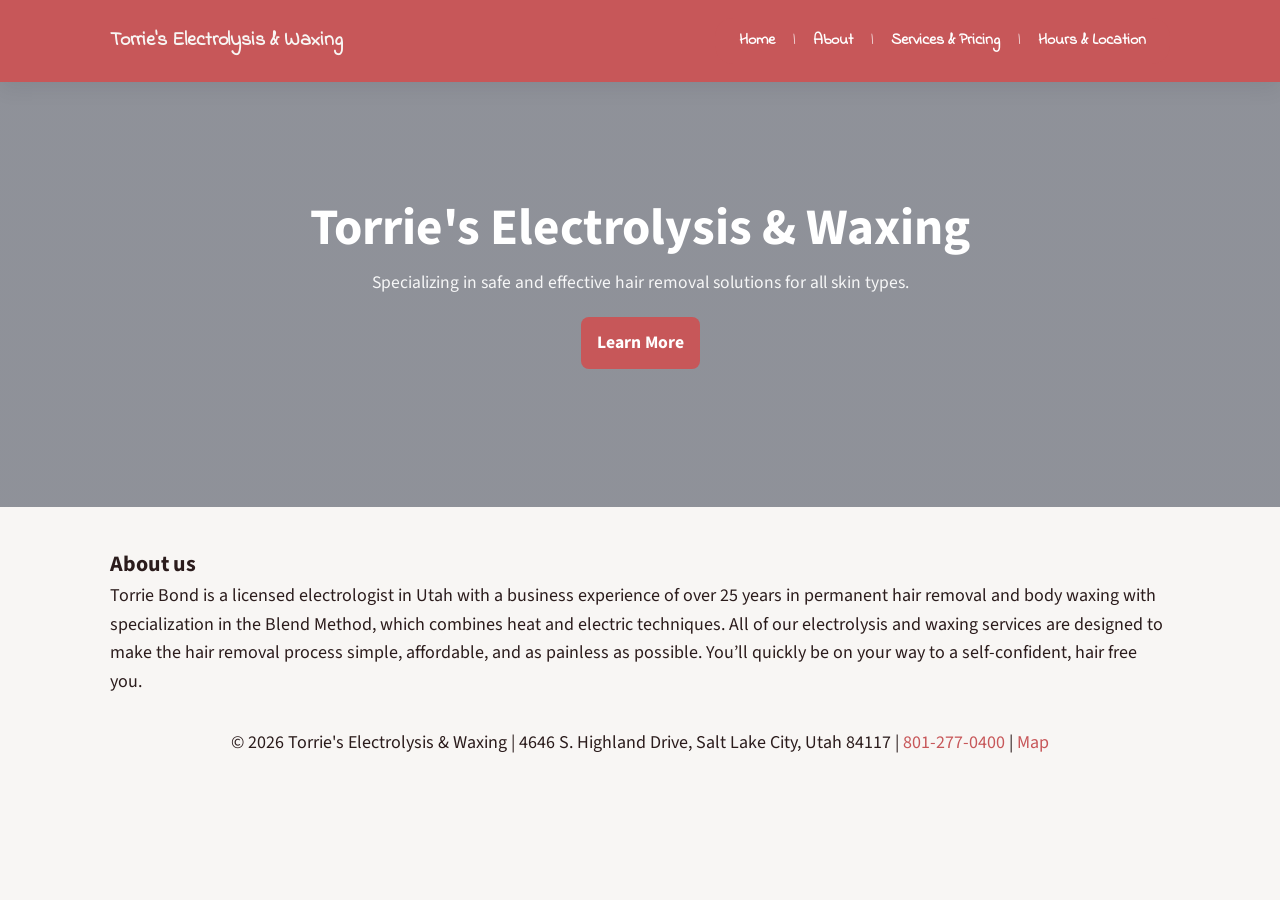
<file: index.html>
<!doctype html>
<html lang="en">
  <head>
    <meta charset="UTF-8" />
    <meta name="viewport" content="width=device-width, initial-scale=1.0" />
    <title>Torrie's Electrolysis & Waxing</title>
    <link rel="stylesheet" href="style.css" />
  </head>
  <body>
    <header>
      <div class="container">
        <div class="brand">
          <a class="header-link" href="./"><h1>Torrie's Electrolysis & Waxing</h1></a>
        </div>

        <nav class="main-nav">
          <ul>
            <li><a href="./">Home</a></li>
            <li><a href="about/">About</a></li>
            <li><a href="services/">Services & Pricing</a></li>
            <li><a href="contact/">Hours &amp; Location</a></li>
          </ul>
        </nav>
      </div>
    </header>

    <main>
      <section class="hero">
        <div class="container hero-inner">
          <div class="hero-copy">
            <h2>Torrie's Electrolysis & Waxing</h2>
            <p>
              Specializing in safe and effective hair removal solutions for all
              skin types.
            </p>
            <p><a class="btn-primary" href="services/">Learn More</a></p>
          </div>
        </div>
      </section>

      <section class="intro container">
        <h3>About us</h3>
        <p>
          Torrie Bond is a licensed electrologist in Utah with a business
          experience of over 25 years in permanent hair removal and body waxing
          with specialization in the Blend Method, which combines heat and
          electric techniques. All of our electrolysis and waxing services are
          designed to make the hair removal process simple, affordable, and as
          painless as possible. You’ll quickly be on your way to a
          self-confident, hair free you.
        </p>
      </section>
    </main>

    <footer>
      <div class="footer">
        <p>
          © 2026 Torrie's Electrolysis & Waxing | 4646 S. Highland Drive, Salt Lake City, Utah 84117 | 
          <a href="tel:8012770400">801-277-0400</a> | 
          <a href="https://www.google.com/maps?q=4646+S.+Highland+Drive,+Salt+Lake+City,+Utah+84117" target="_blank" rel="noopener">Map</a>
        </p>
      </div>
    </footer>
  </body>
</html>
</file>
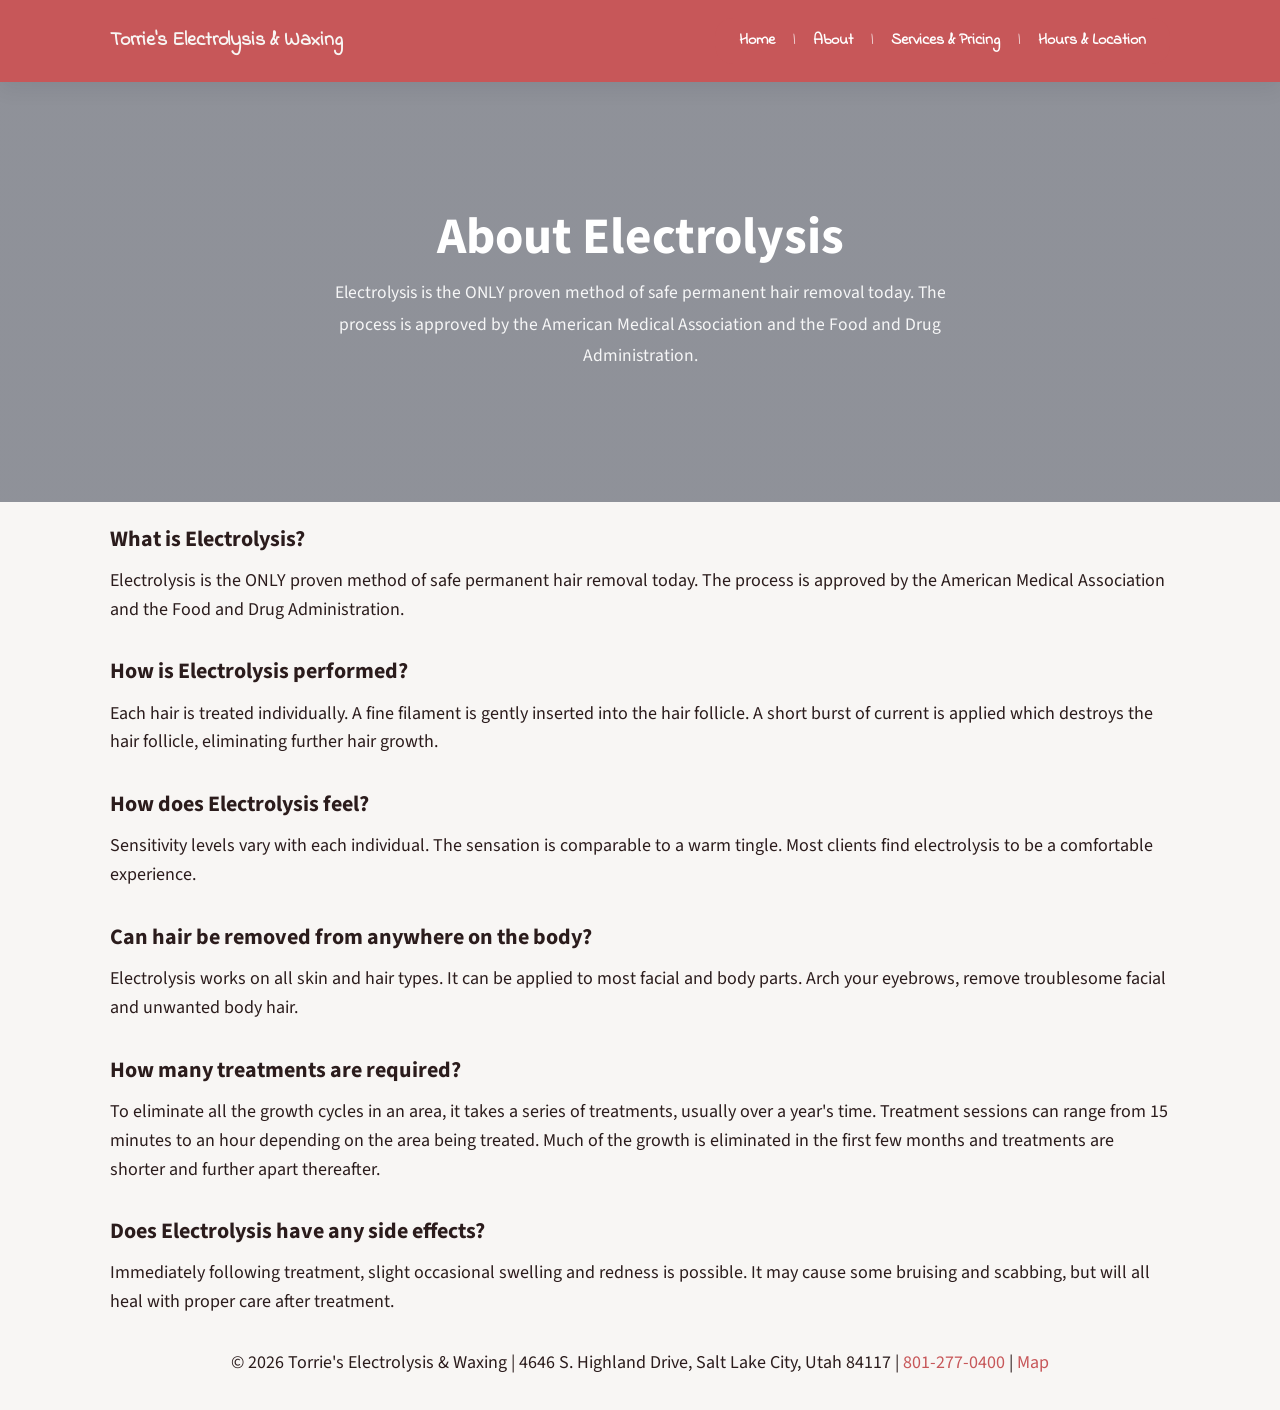
<file: about/index.html>
<!DOCTYPE html>
<html lang="en">
<head>
    <meta charset="UTF-8">
    <meta name="viewport" content="width=device-width, initial-scale=1.0">
    <title>About - Torrie's Electrolysis & Waxing</title>
    <link rel="stylesheet" href="../style.css">
</head>
<body>
    <header>
        <div class="container">
            <div class="brand">
                <a class="header-link" href="../"><h1>Torrie's Electrolysis & Waxing</h1></a>
            </div>
            <nav class="main-nav">
                <ul>
                    <li><a href="../">Home</a></li>
                    <li><a href="./">About</a></li>
                    <li><a href="../services/">Services & Pricing</a></li>
                    <li><a href="../contact/">Hours &amp; Location</a></li>
                </ul>
            </nav>
        </div>
    </header>

    <main>
        <section class="about-hero">
            <div class="hero-copy">
                <h2>About Electrolysis</h2>
                <p>Electrolysis is the ONLY proven method of safe permanent hair removal today. The process is approved by the American Medical Association and the Food and Drug Administration.</p>
            </div>
        </section>

        <div class="container">
            <section class="about-content">
                <article>
                    <h3>What is Electrolysis?</h3>
                    <p>Electrolysis is the ONLY proven method of safe permanent hair removal today. The process is approved by the American Medical Association and the Food and Drug Administration.</p>
                </article>
                <article>
                    <h3>How is Electrolysis performed?</h3>
                    <p>Each hair is treated individually. A fine filament is gently inserted into the hair follicle. A short burst of current is applied which destroys the hair follicle, eliminating further hair growth.</p>
                </article>
                <article>
                    <h3>How does Electrolysis feel?</h3>
                    <p>Sensitivity levels vary with each individual. The sensation is comparable to a warm tingle. Most clients find electrolysis to be a comfortable experience.</p>
                </article>
                <article>
                    <h3>Can hair be removed from anywhere on the body?</h3>
                    <p>Electrolysis works on all skin and hair types. It can be applied to most facial and body parts. Arch your eyebrows, remove troublesome facial and unwanted body hair.</p>
                </article>
                <article>
                    <h3>How many treatments are required?</h3>
                    <p>To eliminate all the growth cycles in an area, it takes a series of treatments, usually over a year's time. Treatment sessions can range from 15 minutes to an hour depending on the area being treated. Much of the growth is eliminated in the first few months and treatments are shorter and further apart thereafter.</p>
                </article>
                <article>
                    <h3>Does Electrolysis have any side effects?</h3>
                    <p>Immediately following treatment, slight occasional swelling and redness is possible. It may cause some bruising and scabbing, but will all heal with proper care after treatment.</p>
                </article>
            </section>
        </div>
    </main>

    <footer>
        <div class="container">
            <p>© 2026 Torrie's Electrolysis & Waxing | 4646 S. Highland Drive, Salt Lake City, Utah 84117 | <a href="tel:8012770400">801-277-0400</a> | <a href="https://www.google.com/maps?q=4646+S.+Highland+Drive,+Salt+Lake+City,+Utah+84117" target="_blank" rel="noopener">Map</a></p>
        </div>
    </footer>
</body>
</html>
</file>
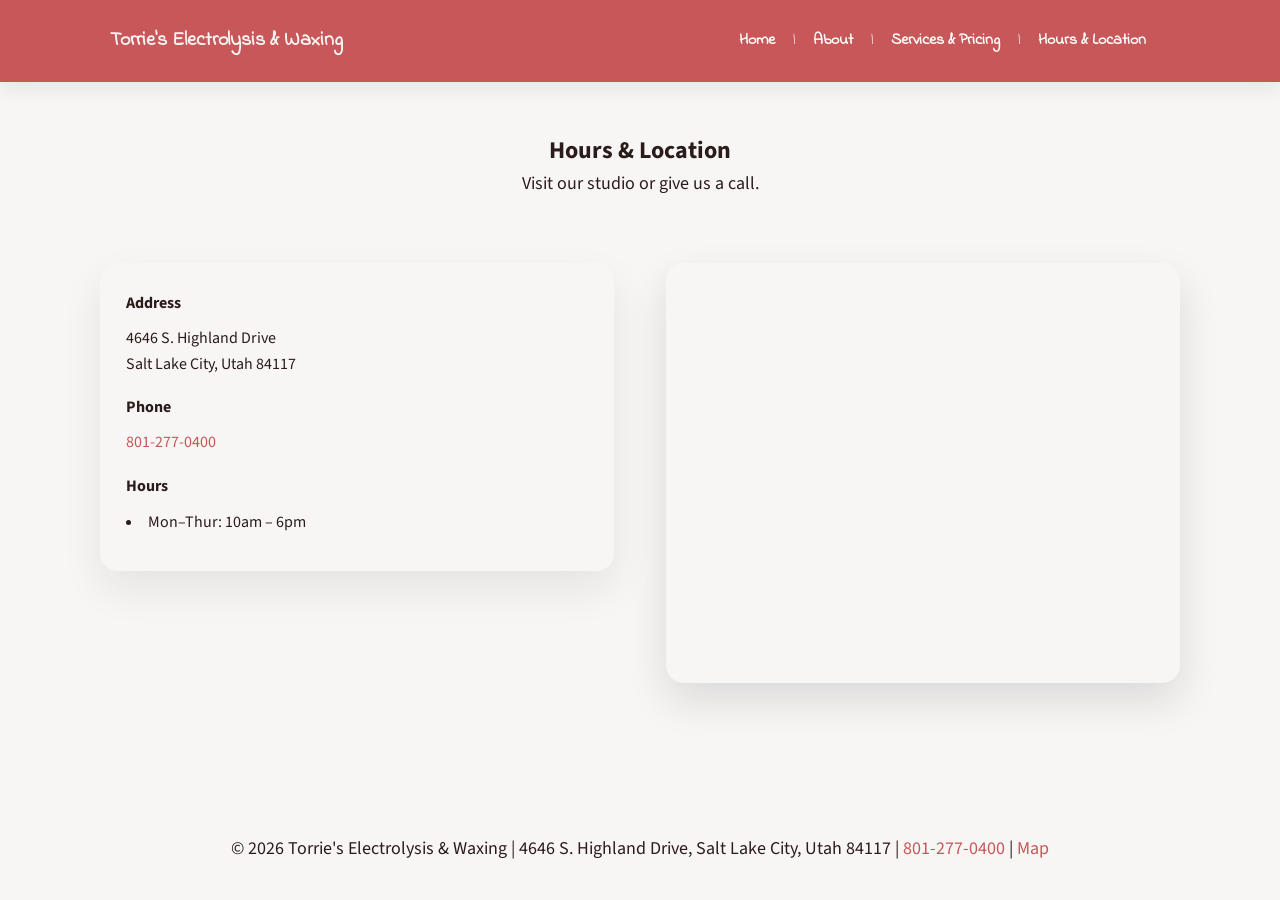
<file: contact/index.html>
<!doctype html>
<html lang="en">
  <head>
    <meta charset="UTF-8" />
    <meta name="viewport" content="width=device-width, initial-scale=1.0" />
    <title>Hours &amp; Location - Torrie's Electrolysis & Waxing</title>
    <link rel="stylesheet" href="../style.css" />
  </head>
  <body>
    <header>
      <div class="container">
        <div class="brand">
          <a class="header-link" href="../"><h1>Torrie's Electrolysis & Waxing</h1></a>
        </div>
        <nav class="main-nav">
          <ul>
            <li><a href="../">Home</a></li>
            <li><a href="../about/">About</a></li>
            <li><a href="../services/">Services & Pricing</a></li>
            <li><a href="./">Hours &amp; Location</a></li>
          </ul>
        </nav>
      </div>
    </header>

    <main>
      <div class="container contact-section">
        <div class="contact-header">
          <h2>Hours &amp; Location</h2>
          <p>Visit our studio or give us a call.</p>
        </div>

        <div class="contact-grid">
          <div class="contact-details">
            <ul class="contact-list">
              <li>
                <strong>Address</strong>
                <div>4646 S. Highland Drive</div>
                <div>Salt Lake City, Utah 84117</div>
              </li>
              <li>
                <strong>Phone</strong>
                <a href="tel:8012770400">801-277-0400</a>
              </li>
              <li>
                <strong>Hours</strong>
                <ul>
                  <li>Mon–Thur: 10am – 6pm</li>
                </ul>
              </li>
            </ul>
          </div>

          <div class="map-frame">
            <iframe
              src="https://www.google.com/maps?q=4646+S.+Highland+Drive,+Salt+Lake+City,+Utah+84117&output=embed"
              allowfullscreen=""
              loading="lazy"
              referrerpolicy="no-referrer-when-downgrade"
            >
            </iframe>
          </div>
        </div>
      </div>
    </main>

    <footer>
      <div class="container">
        <p>© 2026 Torrie's Electrolysis & Waxing | 4646 S. Highland Drive, Salt Lake City, Utah 84117 | <a href="tel:8012770400">801-277-0400</a> | <a href="https://www.google.com/maps?q=4646+S.+Highland+Drive,+Salt+Lake+City,+Utah+84117" target="_blank" rel="noopener">Map</a></p>
      </div>
    </footer>
  </body>
</html>
</file>
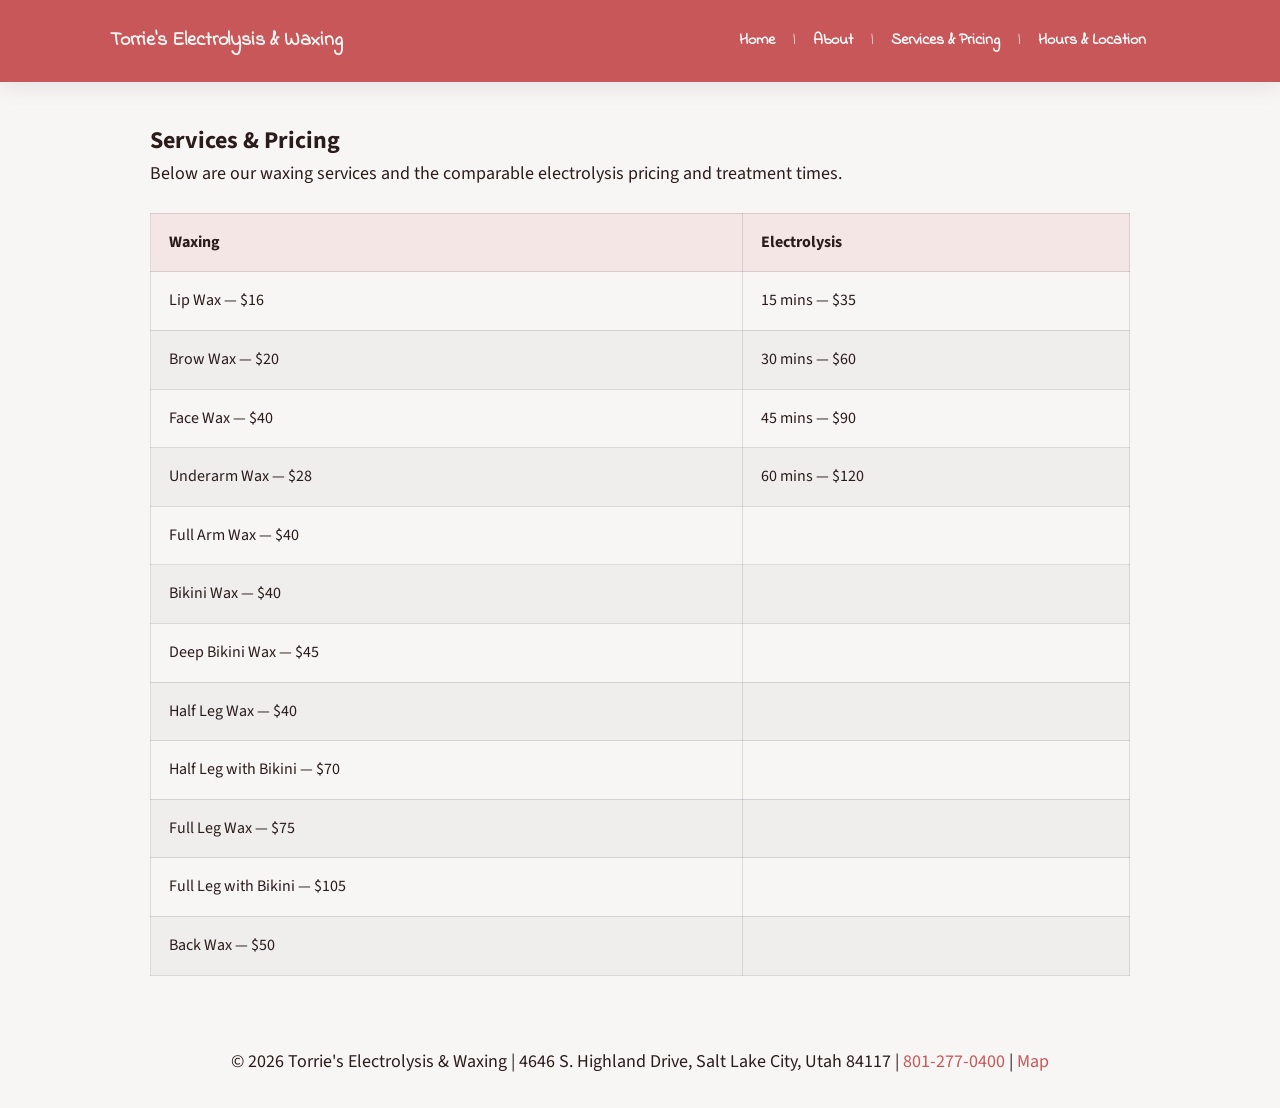
<file: services/index.html>
<!DOCTYPE html>
<html lang="en">
<head>
    <meta charset="utf-8">
    <meta name="viewport" content="width=device-width, initial-scale=1">
    <title>Services & Pricing - Torrie's Electrolysis & Waxing</title>
    <link rel="stylesheet" href="../style.css">
</head>
<body>
    <header>
        <div class="container">
            <div class="brand"><a class="header-link" href="../"><h1>Torrie's Electrolysis & Waxing</h1></a></div>
            <nav class="main-nav">
                <ul>
                    <li><a href="../">Home</a></li>
                    <li><a href="../about/">About</a></li>
                    <li><a href="./">Services & Pricing</a></li>
                    <li><a href="../contact/">Hours &amp; Location</a></li>
                </ul>
            </nav>
        </div>
    </header>

    <main>
        <div class="container services-panel">
            <h2>Services & Pricing</h2>
            <p>Below are our waxing services and the comparable electrolysis pricing and treatment times.</p>

            <table class="services-table">
                <thead>
                    <tr>
                        <th>Waxing</th>
                        <th>Electrolysis</th>
                    </tr>
                </thead>
                <tbody>
                    <tr>
                        <td>Lip Wax — $16</td>
                        <td>15 mins — $35</td>
                    </tr>
                    <tr>
                        <td>Brow Wax — $20</td>
                        <td>30 mins — $60</td>
                    </tr>
                    <tr>
                        <td>Face Wax — $40</td>
                        <td>45 mins — $90</td>
                    </tr>
                    <tr>
                        <td>Underarm Wax — $28</td>
                        <td>60 mins — $120</td>
                    </tr>
                    <tr>
                        <td>Full Arm Wax — $40</td>
                        <td></td>
                    </tr>
                    <tr>
                        <td>Bikini Wax — $40</td>
                        <td></td>
                    </tr>
                    <tr>
                        <td>Deep Bikini Wax — $45</td>
                        <td></td>
                    </tr>
                    <tr>
                        <td>Half Leg Wax — $40</td>
                        <td></td>
                    </tr>
                    <tr>
                        <td>Half Leg with Bikini — $70</td>
                        <td></td>
                    </tr>
                    <tr>
                        <td>Full Leg Wax — $75</td>
                        <td></td>
                    </tr>
                    <tr>
                        <td>Full Leg with Bikini — $105</td>
                        <td></td>
                    </tr>
                    <tr>
                        <td>Back Wax — $50</td>
                        <td></td>
                    </tr>
                </tbody>
            </table>
        </div>
    </main>

    <footer>
        <div class="container">
            <p>© 2026 Torrie's Electrolysis & Waxing | 4646 S. Highland Drive, Salt Lake City, Utah 84117 | <a href="tel:8012770400">801-277-0400</a> | <a href="https://www.google.com/maps?q=4646+S.+Highland+Drive,+Salt+Lake+City,+Utah+84117" target="_blank" rel="noopener">Map</a></p>
        </div>
    </footer>
</body>
</html>
</file>
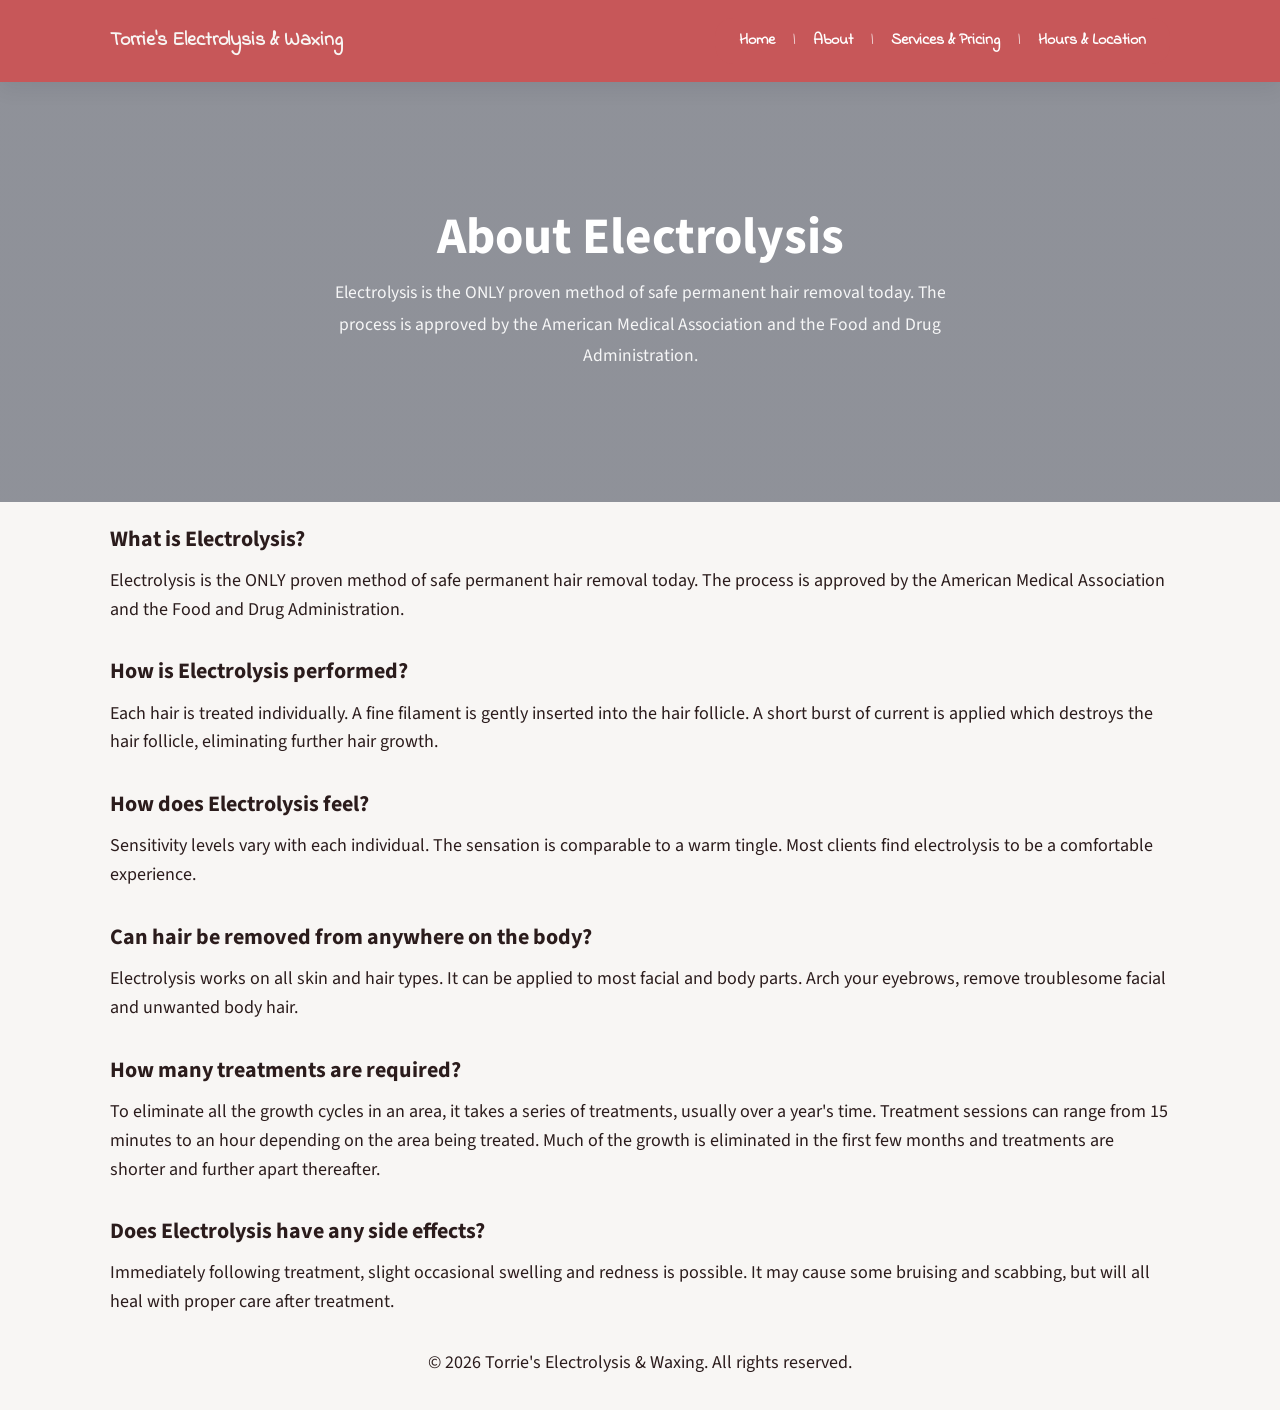
<file: about.html>
<!DOCTYPE html>
<html lang="en">
<head>
    <meta charset="UTF-8">
    <meta name="viewport" content="width=device-width, initial-scale=1.0">
    <title>About - Torrie's Electrolysis & Waxing</title>
    <link rel="stylesheet" href="style.css">
</head>
<body>
    <header>
        <div class="container">
            <div class="brand">
                <a class="header-link" href="index.html"><h1>Torrie's Electrolysis & Waxing</h1></a>
            </div>
            <nav class="main-nav">
                <ul>
                    <li><a href="index.html">Home</a></li>
                    <li><a href="about.html">About</a></li>
                    <li><a href="services.html">Services & Pricing</a></li>
                    <li><a href="contact.html">Hours &amp; Location</a></li>
                </ul>
            </nav>
        </div>
    </header>

    <main>
        <section class="about-hero">
            <div class="hero-copy">
                <h2>About Electrolysis</h2>
                <p>Electrolysis is the ONLY proven method of safe permanent hair removal today. The process is approved by the American Medical Association and the Food and Drug Administration.</p>
            </div>
        </section>

        <div class="container">
            <section class="about-content">
                <article>
                    <h3>What is Electrolysis?</h3>
                    <p>Electrolysis is the ONLY proven method of safe permanent hair removal today. The process is approved by the American Medical Association and the Food and Drug Administration.</p>
                </article>
                <article>
                    <h3>How is Electrolysis performed?</h3>
                    <p>Each hair is treated individually. A fine filament is gently inserted into the hair follicle. A short burst of current is applied which destroys the hair follicle, eliminating further hair growth.</p>
                </article>
                <article>
                    <h3>How does Electrolysis feel?</h3>
                    <p>Sensitivity levels vary with each individual. The sensation is comparable to a warm tingle. Most clients find electrolysis to be a comfortable experience.</p>
                </article>
                <article>
                    <h3>Can hair be removed from anywhere on the body?</h3>
                    <p>Electrolysis works on all skin and hair types. It can be applied to most facial and body parts. Arch your eyebrows, remove troublesome facial and unwanted body hair.</p>
                </article>
                <article>
                    <h3>How many treatments are required?</h3>
                    <p>To eliminate all the growth cycles in an area, it takes a series of treatments, usually over a year's time. Treatment sessions can range from 15 minutes to an hour depending on the area being treated. Much of the growth is eliminated in the first few months and treatments are shorter and further apart thereafter.</p>
                </article>
                <article>
                    <h3>Does Electrolysis have any side effects?</h3>
                    <p>Immediately following treatment, slight occasional swelling and redness is possible. It may cause some bruising and scabbing, but will all heal with proper care after treatment.</p>
                </article>
            </section>
        </div>
    </main>

    <footer>
        <div class="container">
            <p>&copy; 2026 Torrie's Electrolysis & Waxing. All rights reserved.</p>
        </div>
    </footer>
</body>
</html>
</file>
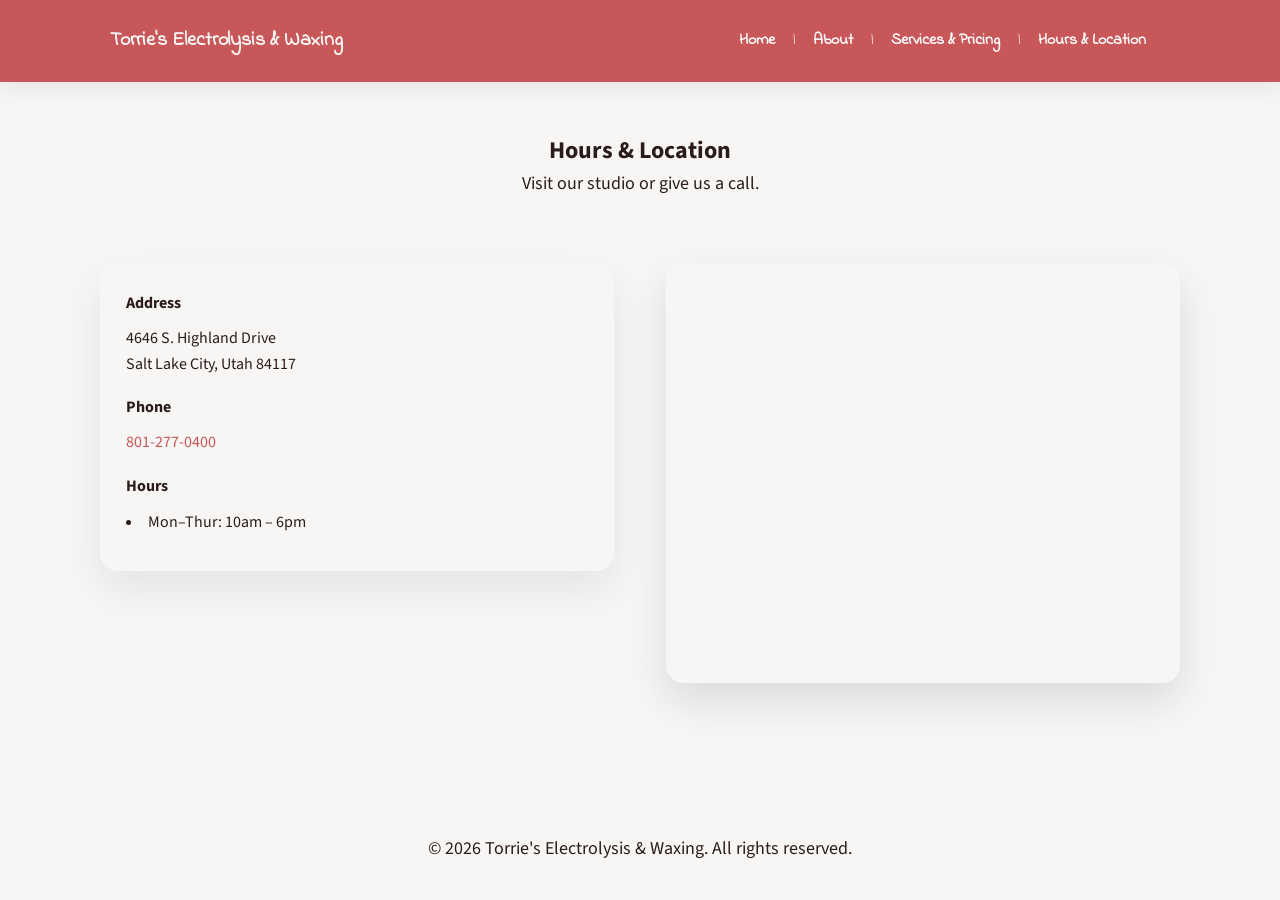
<file: contact.html>
<!doctype html>
<html lang="en">
  <head>
    <meta charset="UTF-8" />
    <meta name="viewport" content="width=device-width, initial-scale=1.0" />
    <title>Hours &amp; Location - Torrie's Electrolysis & Waxing</title>
    <link rel="stylesheet" href="style.css" />
  </head>
  <body>
    <header>
      <div class="container">
        <div class="brand">
          <a class="header-link" href="index.html"><h1>Torrie's Electrolysis & Waxing</h1></a>
        </div>
        <nav class="main-nav">
          <ul>
            <li><a href="index.html">Home</a></li>
            <li><a href="about.html">About</a></li>
            <li><a href="services.html">Services & Pricing</a></li>
            <li><a href="contact.html">Hours &amp; Location</a></li>
          </ul>
        </nav>
      </div>
    </header>

    <main>
      <div class="container contact-section">
        <div class="contact-header">
          <h2>Hours &amp; Location</h2>
          <p>Visit our studio or give us a call.</p>
        </div>

        <div class="contact-grid">
          <div class="contact-details">
            <ul class="contact-list">
              <li>
                <strong>Address</strong>
                <div>4646 S. Highland Drive</div>
                <div>Salt Lake City, Utah 84117</div>
              </li>
              <li>
                <strong>Phone</strong>
                <a href="tel:8012770400">801-277-0400</a>
              </li>
              <li>
                <strong>Hours</strong>
                <ul>
                  <li>Mon–Thur: 10am – 6pm</li>
                </ul>
              </li>
            </ul>
          </div>

          <div class="map-frame">
            <iframe
              src="https://www.google.com/maps?q=4646+S.+Highland+Drive,+Salt+Lake+City,+Utah+84117&output=embed"
              allowfullscreen=""
              loading="lazy"
              referrerpolicy="no-referrer-when-downgrade"
            >
            </iframe>
          </div>
        </div>
      </div>
    </main>

    <footer>
      <div class="container">
        <p>&copy; 2026 Torrie's Electrolysis & Waxing. All rights reserved.</p>
      </div>
    </footer>
  </body>
</html>
</file>
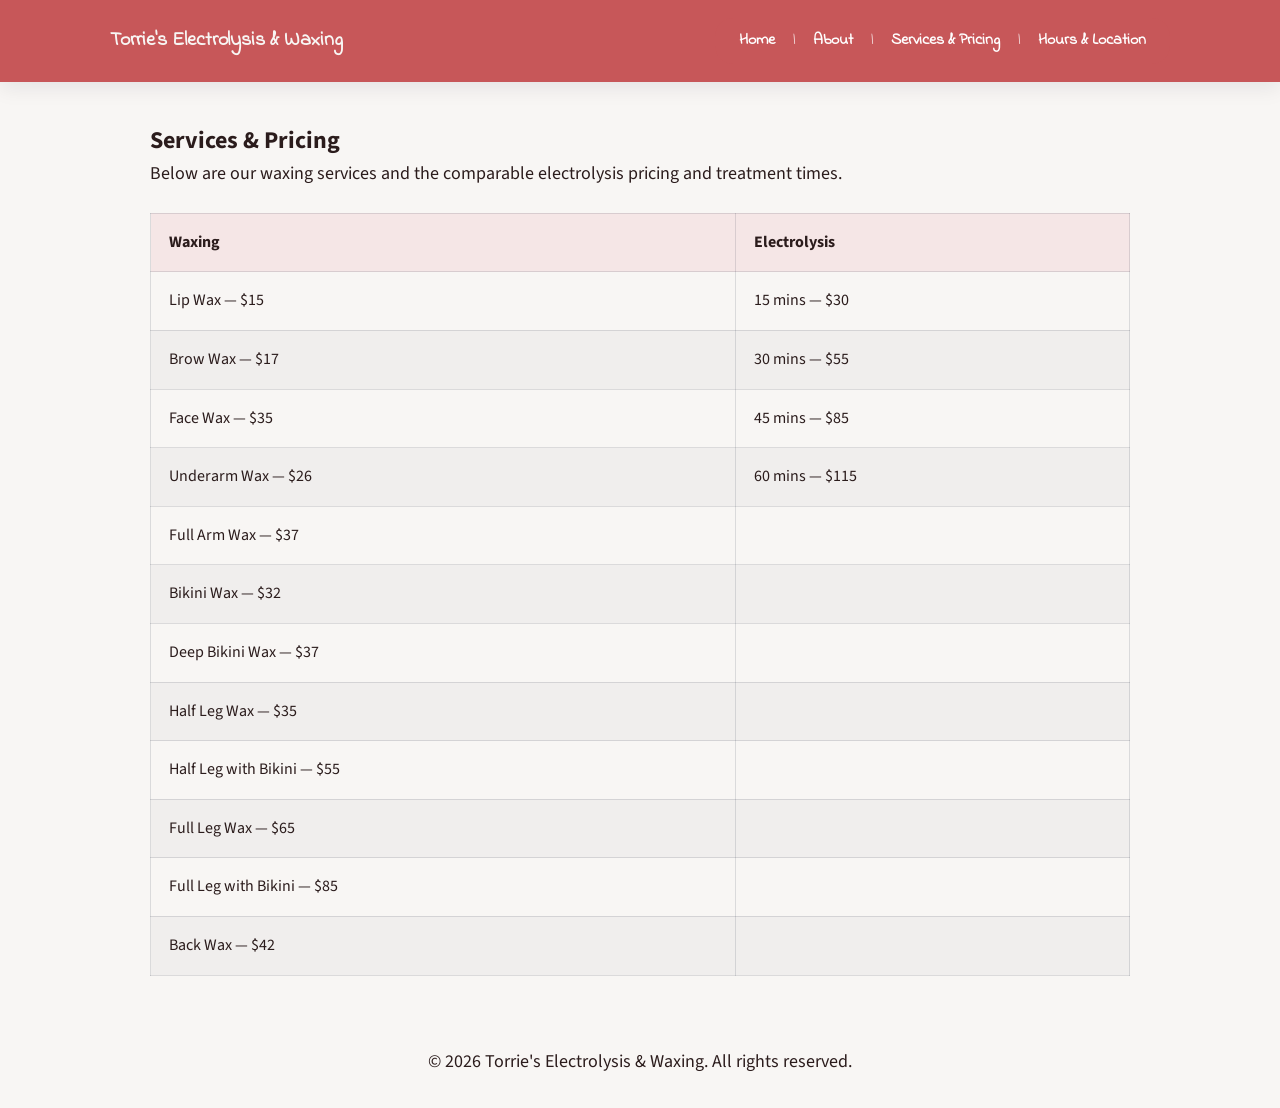
<file: services.html>
<!DOCTYPE html>
<html lang="en">
<head>
    <meta charset="utf-8">
    <meta name="viewport" content="width=device-width, initial-scale=1">
    <title>Services & Pricing - Torrie's Electrolysis & Waxing</title>
    <link rel="stylesheet" href="style.css">
</head>
<body>
    <header>
        <div class="container">
            <div class="brand"><a class="header-link" href="index.html"><h1>Torrie's Electrolysis & Waxing</h1></a></div>
            <nav class="main-nav">
                <ul>
                    <li><a href="index.html">Home</a></li>
                    <li><a href="about.html">About</a></li>
                    <li><a href="services.html">Services & Pricing</a></li>
                    <li><a href="contact.html">Hours &amp; Location</a></li>
                </ul>
            </nav>
        </div>
    </header>

    <main>
        <div class="container services-panel">
            <h2>Services & Pricing</h2>
            <p>Below are our waxing services and the comparable electrolysis pricing and treatment times.</p>

            <table class="services-table">
                <thead>
                    <tr>
                        <th>Waxing</th>
                        <th>Electrolysis</th>
                    </tr>
                </thead>
                <tbody>
                    <tr>
                        <td>Lip Wax — $15</td>
                        <td>15 mins — $30</td>
                    </tr>
                    <tr>
                        <td>Brow Wax — $17</td>
                        <td>30 mins — $55</td>
                    </tr>
                    <tr>
                        <td>Face Wax — $35</td>
                        <td>45 mins — $85</td>
                    </tr>
                    <tr>
                        <td>Underarm Wax — $26</td>
                        <td>60 mins — $115</td>
                    </tr>
                    <tr>
                        <td>Full Arm Wax — $37</td>
                        <td></td>
                    </tr>
                    <tr>
                        <td>Bikini Wax — $32</td>
                        <td></td>
                    </tr>
                    <tr>
                        <td>Deep Bikini Wax — $37</td>
                        <td></td>
                    </tr>
                    <tr>
                        <td>Half Leg Wax — $35</td>
                        <td></td>
                    </tr>
                    <tr>
                        <td>Half Leg with Bikini — $55</td>
                        <td></td>
                    </tr>
                    <tr>
                        <td>Full Leg Wax — $65</td>
                        <td></td>
                    </tr>
                    <tr>
                        <td>Full Leg with Bikini — $85</td>
                        <td></td>
                    </tr>
                    <tr>
                        <td>Back Wax — $42</td>
                        <td></td>
                    </tr>
                </tbody>
            </table>
        </div>
    </main>

    <footer>
        <div class="container">
            <p>&copy; 2026 Torrie's Electrolysis & Waxing. All rights reserved.</p>
        </div>
    </footer>
</body>
</html>
</file>
<file: style.css>
@import url('https://fonts.googleapis.com/css2?family=Indie+Flower&family=Source+Sans+Pro:wght@400;500;600;700&display=swap');

* {
    margin: 0;
    padding: 0;
    box-sizing: border-box;
}

:root{
    --color-primary: #C75759;
    --color-primary-dark: #9E3A3C;
    --color-primary-tint: #F5E6E6;
    --color-accent: #1C5C96;
    --color-background: #F8F6F4;
    --color-text: #2B1C1C;
    --main: var(--color-text);
    --bg: var(--color-background);
}

body {
    font-family: 'Source Sans Pro', sans-serif;
    line-height: 1.6;
    color: var(--main);
    background: var(--bg);
}

a {
    color: var(--color-primary);
    text-decoration: none;
}

a:hover,
a:focus {
    color: var(--color-primary-dark);
}

p{
    font-size: 18px;
}

h3{
    font-size: 22px;
}

.container {
    max-width: 1100px;
    margin: 0 auto;
    padding: 0 20px;
}

/* Header */
header {
    font-family: 'Indie Flower', cursive;
    background-color: var(--color-primary);
    color: var(--color-background);
    padding: 18px 0;
    box-shadow: 0 6px 20px rgba(15, 23, 42, 0.08);
    position: sticky;
    top: 0;
    z-index: 50;
}

header .container {
    display: flex;
    justify-content: space-between;
    align-items: center;
    gap: 20px;
}

.header-link {
    text-decoration: none;
}

.brand h1 {
    margin: 0;
    font-size: 1.25rem;
    color: var(--color-background);
    text-decoration: none;
    text-align: center;
}

.main-nav {
    background: var(--color-primary);
    padding: 10px 16px;
    border-radius: 18px;
}

.main-nav ul {
    list-style: none;
    display: flex;
    gap: 10px;
    align-items: center;
}

.main-nav li {
    position: relative;
}

.main-nav li:not(:last-child):after {
    content: "|";
    color: rgba(255, 255, 255, 0.75);
    margin-left: 10px;
}

.main-nav a {
    color: white;
    font-family: 'Indie Flower', cursive;
    text-decoration: none;
    font-weight: 600;
    padding: 6px 8px;
}

.main-nav a:hover,
.main-nav a:focus{
    color: var(--color-background);
    background: rgba(255, 255, 255, 0.15);
    border-radius: 6px;
}

.header-actions{
    display:flex;
    gap:12px;
    align-items:center;
}


/* Hero */
.hero {
    position: relative;
    width: 100vw;
    left: 50%;
    right: 50%;
    margin-left: -50vw;
    margin-right: -50vw;
    padding: 120px 20px;
    min-height: 420px;
    display: flex;
    align-items: center;
    justify-content: center;
    background: linear-gradient(rgba(15, 23, 42, 0.45), rgba(15, 23, 42, 0.45)),
        url('https://images.unsplash.com/photo-1524758631624-e2822e304c36?auto=format&fit=crop&w=1800&q=80') center/cover no-repeat;
    color: white;
}

.hero-inner {
    display: flex;
    justify-content: center;
}

.hero-copy {
    max-width: 760px;
    text-align: center;
}

.hero-copy h2 {
    font-size: clamp(2.5rem, 4vw, 4rem);
    margin-bottom: 0.75rem;
    line-height: 1.05;
}

.hero-copy p {
    color: rgba(255, 255, 255, 0.92);
    font-size: 1.1rem;
    line-height: 1.8;
    margin-bottom: 18px;
}

.about-hero {
    width: 100vw;
    position: relative;
    left: 50%;
    right: 50%;
    margin-left: -50vw;
    margin-right: -50vw;
    padding: 120px 20px;
    min-height: 420px;
    display: flex;
    align-items: center;
    justify-content: center;
    background: linear-gradient(rgba(15, 23, 42, 0.45), rgba(15, 23, 42, 0.45)),
        url('https://images.unsplash.com/photo-1524758631624-e2822e304c36?auto=format&fit=crop&w=1800&q=80') center/cover no-repeat;
    color: white;
    margin-bottom: 20px;
}

.about-hero .hero-copy {
    max-width: 760px;
    text-align: center;
}

.about-hero h2 {
    font-size: clamp(2.5rem, 4vw, 4rem);
    margin-bottom: 0.75rem;
    line-height: 1.05;
}

.about-hero p {
    color: rgba(255, 255, 255, 0.92);
    font-size: 1.1rem;
    line-height: 1.8;
    max-width: 670px;
    margin: 0 auto;
}

.hero-image img{width:100%; max-width:520px; border-radius:10px; box-shadow:0 8px 30px rgba(15,23,42,0.08)}

.btn-primary{background:var(--color-primary); color:white; padding:10px 16px; border-radius:8px; text-decoration:none; font-weight:700; display: inline-block;}
.btn-outline{border:1px solid rgba(158,58,60,0.15); color:var(--main); padding:9px 14px; border-radius:8px; text-decoration:none}
.btn-primary.small{padding:8px 12px; font-size:0.9rem}

/* Features */
.services-panel{max-width: 980px; margin:0 auto; padding:40px 0;}
.services-table{width:100%; border-collapse:collapse; margin-top:24px;}
.services-table th,
.services-table td{padding:16px 18px; border:1px solid rgba(15,23,42,0.12);}
.services-table th{background:var(--color-primary-tint); color:var(--main); text-align:left;}
.services-table td{color:var(--muted);}
.services-table tr:nth-child(even){background:rgba(15,23,42,0.03);}

.intro{margin-top:40px;}

/* Footer */
footer{
    padding: 32px 20px;
    text-align: center;
}

.footer{
    max-width: 1100px;
    margin: 0 auto;
    display: flex;
    justify-content: center;
    align-items: center;
}

.about-content{
    display: flex;
    flex-direction: column;
    gap: 30px;
}

.about-content h3{
    margin-bottom: 10px;
}

.contact-section{
    padding: 40px 0 60px;
}

.contact-section h2{
    margin-bottom: 12px;
    margin: 0 auto;
}

.contact-header{
    width: 50%;
    margin: 10px auto;
    text-align: center;
}

.contact-section p{
    color: var(--muted);
    max-width: 760px;
    margin-top: 0;
}

.contact-grid{
    padding: 40px 0 60px;
}

.contact-grid{
    display: grid;
    grid-template-columns: 1fr 1fr;
    gap: 32px;
    align-items: start;
    margin-top: 24px;
}

.contact-details{
    background: var(--card);
    padding: 28px 26px;
    border-radius: 18px;
    box-shadow: 0 18px 40px rgba(15, 23, 42, 0.08);
    margin-left: 10px;
    margin-right: 10px;
}

.contact-list{
    list-style: none;
    margin: 0;
    padding: 0;
    display: grid;
    gap: 18px;
    color: var(--muted);
}

.contact-list li strong{
    display: block;
    margin-bottom: 0.6rem;
    color: var(--main);
}

.contact-list li ul{
    list-style: disc inside;
    margin-top: 10px;
}

.contact-list li ul li{
    color: var(--muted);
    margin-bottom: 8px;
}

.contact-details a{
    color: var(--color-primary);
    text-decoration: none;
}

.contact-details a:hover,
.contact-details a:focus{
    text-decoration: underline;
}

.map-frame{
    overflow: hidden;
    border-radius: 18px;
    box-shadow: 0 18px 40px rgba(15, 23, 42, 0.12);
    min-height: 420px;
    margin: 0 10px;
}

.map-frame iframe{
    width: 100%;
    height: 100%;
    min-height: 420px;
    border: 0;
    display: block;
}

/* Responsive */
@media (max-width: 900px){
    .hero-inner{flex-direction:column-reverse}
    .feature-grid, .product-grid{grid-template-columns:repeat(2,1fr)}
    .pricing-grid{grid-template-columns:repeat(1,1fr)}
    .footer-grid{grid-template-columns:1fr}
    .contact-grid{grid-template-columns:1fr;}
    .map-frame{min-height:320px;}
    .contact-section{padding:32px 0 50px;}
}

@media (max-width: 600px){
    header .container{flex-direction:column; align-items:stretch}
    .main-nav ul{flex-wrap:wrap; justify-content:center}
    .feature-grid, .product-grid{grid-template-columns:1fr}
    .container{padding-left:24px; padding-right:24px;}
    .contact-section{padding:24px 0 40px;}
    .contact-details{padding:22px 18px;}
    .contact-list{gap:14px;}
    .map-frame{min-height:260px;}
}
</file>
